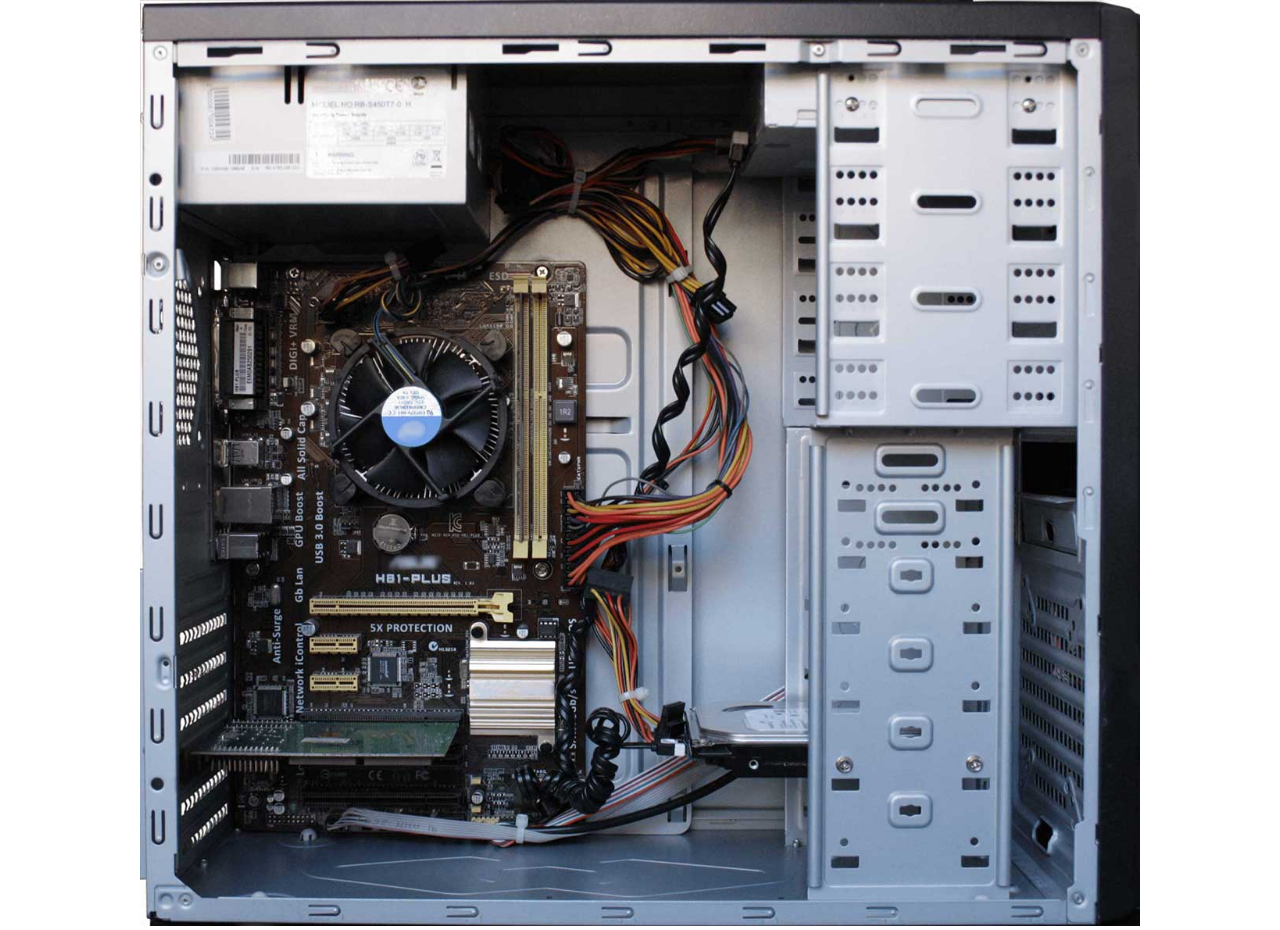
<file: index.html>
<!DOCTYPE html>
<html>
<head>
    <meta charset="UTF-8">
    <link rel="stylesheet" href="css/generic.css">
    <link rel="stylesheet" href="css/media-queries.css">
    <link rel="stylesheet" href="css/mbStyle.css">
    <link href="https://fonts.googleapis.com/css?family=Rubik:300,500&display=swap&subset=cyrillic" rel="stylesheet">
    <title>Проект | устройство ПК</title>
</head>
<body>
    <!-- ==== Big image ==== -->
    <div id="bgImgWrapper" class="hide">
        <svg id="bgImgCloseBtn" viewBox="0 0 70 70">
            <path d="M 6.890625,-0.09765625 0.0078125,6.7734375 28.136719,34.947266 0,63.123047 6.8828125,69.996094 35.009766,41.830078 63.134766,70 70.017578,63.126953 41.880859,34.947266 70.013672,6.7753906 63.130859,-0.09765625 35.009766,28.064453 Z"></path>
        </svg>
        <img id="bigImage" alt="">
        </div> 
    </div>

    <!-- ==== Return button ==== -->
    <svg class="hide" id="returnBtn" viewBox="0 0 70 70">
        <path title="Назад" d="M 46.902344,0.00976563 5.3730469,35.412109 46.949219,69.990234 53.34375,62.300781 20.896484,35.318359 53.390625,7.6191406 "></path>
    </svg>

    <main>
        <div class="screen" id="PC">
            <svg class="map" viewBox="0 0 2405 2226">
                <path class="part" data-name="powerSupply" d="m 838.69905,220.12532 -51.6892,-64.19466 -696.136891,5.83588 3.334788,343.48311 177.577433,84.20339 566.91387,0 z"></path>
                <path class="part" data-name="motherBoard" d="m 1074.3418,656.10798 -4.2417,514.72882 -58.2819,4.4289 4.5069,245.3792 55.9529,-0.9172 0.9172,586.1297 -845.7145,-9.1726 1.83452,-139.4237 h -64.20826 v -29.3523 h -42.194 V 1804.06 l 95.39513,-73.3809 V 1343.595 h -31.18687 v -58.7047 h 27.51783 v -31.1868 h -36.69044 v -71.5464 l 18.34522,-11.0071 h 23.84878 v -53.2012 h -33.02139 v -64.2082 h 31.18687 V 980.3597 H 179.78314 V 740.03735 h 31.18687 v -44.02852 h -16.5107 v -71.54635 l 853.51129,2.06384 c 0,0 22.4728,-4.40123 24.9953,15.1348 2.1143,16.37476 1.3759,14.44686 1.3759,14.44686 z"></path>
                <path class="part" data-name="dataStorage" d="m 1553.9555,1023.9836 h -5.8951 l 0.8843,-18.8644 -4.4214,-1.1791 V 425.33341 l -98.4486,0.7369 -0.5546,-216.6252 35.0911,-58.22414 87.6724,0.0545 655.409,0.67574 7.0235,-9.28916 8.1058,-0.58951 0.2948,13.55879 15.9168,15.03257 -2.2107,10.46385 v 845.18243 h -153.1572 l -3.1264,44.8112 h 4.5853 l -6.0443,1056.5024 -6.2527,0.9379 v 32.931 l -482.7105,2.3969 v 0 l -0.2476,0.013 0.2476,-295.5586 h -176.5353 v -18.7581 h -23.3435 l -1.7409,-6.4973 -14.5162,0.453 v -6.4612 h -30.0131 l -0.6252,-16.0487 -32.9311,0.4169 -9.7959,1.0421 -8.1923,-70.4589 4.4213,-0.5895 -5.0108,-41.2659 2.0632,-1.7686 11.7903,-1.7685 v -5.0109 l 5.8951,-2.0633 h 8.2532 l 11.4955,-5.0108 73.9839,-9.727 h 130.2823 V 1067.018 l 5.8951,-1.179 -3.5371,-41.8554"></path>
            </svg>
            <img class="mainImage" src="libs/img/PC.jpg" alt="PC">
        </div>
        
        <div class="screen hide" id="Motherboard" data-parent="PC">
            <div class="hide" id="cooler">
                <svg class="map" viewBox="0 0 1176 966">
                    <path class="part" data-name="cooler" d="m 717.86563,895.59266 c 0,0 -0.0138,-15.90902 -0.99359,-24.00622 -0.9798,-8.09715 -1.4085,-17.31313 4.4642,-23.17341 l -5.9446,-30.70078 c -0.5889,-10.94133 1.0582,-20.98829 2.8171,-31.48243 l 2.9887,-10.15875 5.7708,3.47829 6.4823,-58.57747 26.8776,57.31264 2.6088,-0.15811 5.5336,-46.24536 23.2412,36.44292 3.6364,1.10673 4.1898,-37.07534 19.9211,25.05945 2.3715,0.079 3.3993,-29.01205 13.834,15.41513 3.2412,0.079 4.664,-31.62077 12.5693,16.12659 3.083,0.71147 3.1621,-24.26893 12.5692,10.3558 3.004,-0.27669 4.2293,-29.17015 13.2807,13.28072 3.3202,-0.19763 2.7668,-19.84203 9.17,7.62851 2.4761,0.16966 4.1248,-32.30426 11.5415,16.12659 3.0831,0.39526 2.3715,-22.76695 11.9369,9.40718 4.2688,-0.15811 1.3438,-18.65625 15.3361,4.82217 1.2648,-14.78271 9.3282,1.02768 2.5296,-20.31634 4.4269,0.55336 4.1107,-25.77092 24.63606,20.72261 c 14.2467,8.79445 55.1645,5.84003 70.7044,-0.85867 8.3564,-3.9301 14.9807,-18.00384 20.6809,-35.00122 5.2199,-13.11524 5.7694,-27.73705 8.0359,-41.80502 l 4.8072,-25.48955 c 2.0064,-12.94915 -3.283,-24.3888 -18.5581,-33.76247 l -0.4472,-5.81341 c 8.1284,-1.70944 8.9733,-11.44302 8.4025,-22.73631 21.0952,1.61769 37.317,-6.3709 45.3771,-33.97715 3.5682,-13.10905 -0.6835,-25.45982 -9.7319,-37.30721 l 9.1673,-65.17723 -20.291,-10.50885 -4.8903,0.22359 c -4.3599,-14.2316 -14.2588,-26.8232 -25.4811,-39.18324 -14.0867,-14.98887 -32.7667,-28.59976 -50.9094,-42.37182 -18.1979,-12.26278 -33.361,-26.25969 -48.696,-40.15837 -8.10456,-9.19837 -16.15956,-18.41092 -25.69946,-27.19921 4.354,-11.49943 8.5038,-23.14043 10.3643,-35.88661 2.6252,-12.670247 -0.1729,-25.340497 -2.6504,-38.010737 l -5.2556,-6.01878 c 10.2865,-13.35943 16.8034,-27.054747 6.0079,-42.292767 -10.3922,-7.44047 -21.0763,-5.43884 -31.7788,-2.84588 l -4.1898,4.30834 c -7.4372,-4.71768 -12.0999,0.2238 -16.759,5.1779 -9.2776,1.84947 -18.5936,3.55159 -26.6405,10.118637 l -5.5336,-3.557337 -34.6248,0.23716 -0.6324,-3.32018 c -5.7823,-5.78545 -13.7751,-9.62046 -22.0555,-13.20168 -5.0242,-4.68714 -11.7179,-6.40041 -21.5021,-2.60871 -3.3657,-2.83304 -6.6277,-6.4833695 -11.1463,-0.23716 l -2.4506,20.63256 -71.3839,-8.77476 -5.3755,2.37156 -21.5812,-4.1107 -2.2134,4.50596 c -5.2035,0.7657 -7.6889,3.04141 -10.2847,5.25579 -3.1159,4.049067 -5.8739,8.075777 -6.6324,11.977517 l -6.087,0.86957 -1.8182,-7.03562 -13.2017,0.23716 -1.42293,-16.679947 -4.9082,-5.98775 h -23.3654 l -5.2824,5.28239 -12.8845,120.264854 -2.6112,4.78916 -24.269,-0.43479 -9.17,-9.2886 -0.2767,-3.28065 12.123,-16.93929 c -1.2333,-6.1461 -2.9404,-12.12209 -12.2417,-15.37199 -16.3528,-2.33524 -42.7301,13.06505 -64.1711,19.73205 -18.4099,-2.47253 -34.4896,1.71284 -49.9729,7.60214 l -5.1847,3.87036 c -3.7449,5.46405 -11.0676,6.48 -9.9078,18.04172 l -225.9831,-2.90328 -2.6087,-8.2214 -20.0001,-0.71146 -16.1662,22.52979 -6.4427,171.9379 c -1.6666,1.92974 -3.5825,1.93663 -5.7708,-0.15811 l 1.9763,-61.73954 0.6579,-13.42525 c -4.1438,-7.22746 -7.928,-7.31263 -13.8595,-2.62228 l -3.2412,6.48225 c -3.8271,0.12057 -3.9543,3.9375 -4.5425,7.05594 l -6.6519,93.1822 9.1673,1.67694 -7.9376,63.72388 -1.7887,72.2204 c -3.6421,3.51553 -7.3975,4.90908 -11.4591,0.55898 l 6.6519,-27.39009 -0.1984,-75.53328 c -5.8813,-9.989 -15.9577,-14.48814 -29.58851,-15.38635 -20.1636,0.025 -40.002596,1.67283 -58.979396,7.6314 -22.848001,11.23808 -32.855801,22.26216 -37.8989,33.2035 l 1.509299,25.21006 c 3.3161,10.09004 10.0313,16.6597 21.688401,18.111 l 10.0058,1.50925 2.4327,0.39355 -1.0277,20.07918 11.5416,15.33607 c -8.2708,4.37024 -16.3553,9.25247 -24.0318,15.25702 -2.0793,9.0182 -2.592601,17.84067 -2.292501,26.56144 l 2.477501,84.86863 c 4.2501,6.47945 11.9149,11.09629 19.3408,15.8435 -1.4861,5.6634 -2.831,11.30915 -1.9763,16.67995 14.9813,16.19066 56.004896,17.29508 70.632906,0.9091 l -0.1976,-11.34395 c 11.1911,-6.96283 21.5932,-14.54553 26.9567,-26.08713 l 0.1142,-34.4035 c 3.571,10.13371 8.5441,16.7622 20.4587,6.037 l 6.037,-12.85657 h 10.3971 l -0.8944,33.65068 8.0493,-0.55898 -0.1118,16.43405 14.1982,-0.44718 v 15.65158 l 18.8935,0.11179 -0.5589,18.55819 18.5581,-2.34773 -1.5651,11.29143 30.185,-5.47802 -0.6708,23.03003 20.0115,-5.70161 0.061,14.97412 27.7472,-8.2214 -0.3162,23.47842 24.7432,-9.48623 -1.2648,20.47444 20.7907,-6.4032 -0.7115,16.28469 27.6682,-12.88546 -0.6325,27.51007 3.3993,-1.02768 31.3045,-19.92108 -2.3715,35.65241 39.605,-32.88559 -3.4465,42.00531 5.1461,0.0108 29.4073,-38.26112 -3.5178,46.48252 3.0435,-0.1581 21.2254,-35.92909 -2.4506,36.99629 2.7668,-0.47431 41.27729,-81.34514 3.07174,-4.70331 c 5.21909,-7.80119 4.34461,-6.9165 5.55556,-0.22612 l 0.31306,4.83898 -3.49795,97.08787 15.7724,-0.45073 7.02334,31.5298 c -1.50484,10.0488 -3.95675,13.31632 -2.84511,22.17631 2.05377,16.36894 -5.77072,37.14656 -1.44994,37.56458 l 5.43281,19.51941 c 2.0496,4.2497 4.00875,8.6332 6.05835,12.7447 31.9931,20.96676 93.95955,25.38527 111.52792,-17.16809 0.99037,-2.39884 3.88453,-7.27145 3.88453,-7.27145 z"></path>
                </svg>
                <img src="libs/img/Motherboard/cooler.png" alt="cooler">
            </div>

            <div>
                <svg class="map" viewBox="0 0 3581 2388">
                    <path class="part" data-name="GPU" d="m 346.12128,128.15118 51.31449,-23.47838 c 6.61113,-1.20416 12.15152,-0.26685 16.82534,2.40361 l 9.89397,6.037 c 9.37833,3.23161 14.94614,-1.97662 22.07977,-5.19852 L 433.09879,94.667028 c -0.46351,-3.852115 2.35892,-5.613175 5.08673,-7.434453 l 58.35765,-24.986468 11.79451,1.565148 14.14223,6.260591 c 2.57578,5.615402 2.95225,10.864252 -0.78257,15.427887 l -26.38393,14.645317 c 0.45907,3.28745 2.81,4.30468 6.42829,3.80107 5.65345,-0.0714 11.21803,0.035 17.27253,-0.83847 l 32.53271,-11.906307 c 3.70791,-2.221551 7.41582,-0.789591 11.12373,0 20.3119,14.009587 22.26192,25.798477 23.58902,50.811407 l -3.68928,11.73861 -0.0559,4.75134 -4.63954,5.47802 -1.11797,4.47185 -3.74517,2.40362 -0.0559,5.08673 -2.18003,1.39746 -3.13029,11.68271 4.91903,18.22279 0.27949,9.22319 1.67695,3.35389 v 7.76984 l 5.19853,5.03084 4.86314,2.45952 c 296.9162,153.81152 594.27855,308.55292 894.52155,460.85982 4.1212,5.25401 7.7114,11.66117 5.941,18.80889 l 49.975,731.28873 -10.6624,10.5698 -52.0009,-21.7855 -36.8928,22.0239 c -12.11,-1.8747 -21.2448,-12.9529 -23.7567,-26.9988 l 1.1739,-10.0058 c -17.6282,26.0923 -37.506,4.2847 -37.9848,-13.349 l 4.0058,-13.6797 8.0633,-5.5336 -426.68411,-272.1893 -25.87815,14.4012 c -12.02143,10.7172 -36.81184,-4.6705 -31.0151,-31.8253 l 32.27003,-16.5546 -20.29485,-11.7173 -16.48428,9.5172 -4.49317,-2.5941 -6.66229,6.6623 -9.45128,-5.4567 -25.18541,14.5408 -137.19302,-88.7393 13.28072,58.3403 -112.96517,65.8502 c -0.64963,-2.5241 -1.18555,-5.1076 -4.18976,-6.4032 -8.12225,-1.302 -15.40742,-3.1155 -19.76297,-6.7194 C 538.53168,830.27571 480.65546,546.59481 409.96319,266.56302 l -4.98117,-4.76055 -0.1118,-4.02467 -2.18002,-1.45335 12.72757,-30.94747 0.19763,-2.68777 4.62454,-4.18975 -0.47431,-6.79846 c -2.86647,-11.54212 -5.27103,-24.42779 -14.54555,-34.78284 l -59.88183,-35.88957 c -2.67259,-3.9332 -5.21345,-6.98334 0.78303,-12.87741 z"></path>
                    <path class="part" data-name="CPU" d="m 2361.3051,624.02241 -51.1444,35.66466 -4.4538,14.86285 -18.5771,13.28071 -15.8207,2.71057 -98.4884,65.74839 -0.1581,2.92492 v 0 l 228.3019,109.24973 c 9.6895,2.39379 18.7394,2.10034 27.5891,-4.74311 l 85.9683,-66.135 c 1.7571,-9.33382 -12.0804,-15.99495 -3.5327,-22.89128 l 17.593,-14.19415 c 10.8962,-8.79113 26.6132,6.94864 41.5582,9.22073 3.0063,0.69376 18.9727,-6.89456 28.9,-12.87174 19.7177,-11.87191 35.4296,-31.23306 -29.6173,-49.72674 l -182.5167,-81.1441 -11.7944,2.06823 -13.8069,-4.02467"></path>
                    <path id="mbCooler" class="part" data-name="cooler" d="m 2444.3138,1076.965 0.2236,-11.9622 104.7532,-80.2697 -6.0677,-31.54439 c -0.5889,-10.94133 1.0582,-20.98829 2.8171,-31.48243 l 2.9887,-10.15875 5.7708,3.47829 6.4823,-58.57747 26.8776,57.31264 2.6088,-0.15811 5.5336,-46.24536 23.2412,36.44292 3.6364,1.10673 4.1898,-37.07534 19.9211,25.05945 2.3715,0.079 3.3993,-29.01205 13.834,15.41513 3.2412,0.079 4.664,-31.62077 12.5693,16.12659 3.083,0.71147 3.1621,-24.26893 12.5692,10.3558 3.004,-0.27669 4.2293,-29.17015 13.2807,13.28072 3.3202,-0.19763 2.7668,-19.84203 9.17,7.62851 2.4761,0.16966 4.1248,-32.30426 11.5415,16.12659 3.0831,0.39526 2.3715,-22.76695 11.9369,9.40718 4.2688,-0.15811 1.3438,-18.65625 15.3361,4.82217 1.2648,-14.78271 9.3282,1.02768 2.5296,-20.31634 4.4269,0.55336 4.1107,-25.77092 33.7552,25.25708 93.3603,-69.7633 -3.0582,-12.43608 4.8072,-25.48955 c 2.0064,-12.94915 -3.283,-24.3888 -18.5581,-33.76247 l -0.4472,-5.81341 c 8.1284,-1.70944 8.9733,-11.44302 8.4025,-22.73631 21.0952,1.61769 37.317,-6.3709 45.3771,-33.97715 3.5682,-13.10905 -0.6835,-25.45982 -9.7319,-37.30721 l 9.1673,-65.17723 -20.291,-10.50885 -4.8903,0.22359 c -4.3599,-14.2316 -14.2588,-26.8232 -25.4811,-39.18324 -14.0867,-14.98887 -32.7667,-28.59976 -50.9094,-42.37182 -18.1979,-12.26278 -33.361,-26.25969 -48.696,-40.15837 -8.1046,-9.19837 -16.1596,-18.41092 -25.6995,-27.19921 4.354,-11.49943 8.5038,-23.14043 10.3643,-35.88661 2.6252,-12.67024 -0.1729,-25.34049 -2.6504,-38.01073 l -5.2556,-6.01878 c 10.2865,-13.35943 16.8034,-27.05475 6.0079,-42.29277 -10.3922,-7.44046 -21.0763,-5.43883 -31.7788,-2.84587 l -4.1898,4.30833 c -7.4372,-4.71767 -12.0999,0.2238 -16.759,5.1779 -9.2776,1.84947 -18.5936,3.55159 -26.6405,10.11864 l -5.5336,-3.55734 -34.6248,0.23716 -0.6324,-3.32018 c -5.7823,-5.78545 -13.7751,-9.62046 -22.0555,-13.20167 -5.0242,-4.68714 -11.7179,-6.40041 -21.5021,-2.60871 -3.3657,-2.83304 -6.6277,-6.48337 -11.1463,-0.23716 l -2.4506,20.63255 -71.3839,-8.77476 -5.3755,2.37156 -21.5812,-4.1107 -2.2134,4.50596 c -5.2035,0.7657 -7.6889,3.04141 -10.2847,5.25579 -3.1159,4.04907 -5.8739,8.07578 -6.6324,11.97752 l -6.087,0.86957 -1.8182,-7.03562 -13.2017,0.23716 -1.4229,-16.67995 -4.9082,-5.98774 h -23.3654 l -5.2824,5.28238 -12.8845,120.26485 -2.6112,4.78916 -24.269,-0.43479 -9.17,-9.2886 -0.2767,-3.28065 12.123,-16.93929 c -1.2333,-6.1461 -2.9404,-12.12209 -12.2417,-15.37199 -16.3528,-2.33524 -42.7301,13.06505 -64.1711,19.73205 -18.4099,-2.47253 -34.4896,1.71284 -49.9729,7.60214 l -5.1847,3.87036 c -3.7449,5.46405 -11.0676,6.48 -9.9078,18.04172 l -225.9831,-2.90328 -2.6087,-8.2214 -20.0001,-0.71146 -16.1662,22.52979 -6.4427,171.9379 c -1.6666,1.92974 -3.5825,1.93663 -5.7708,-0.15811 l 1.9763,-61.73954 0.6579,-13.42525 c -4.1438,-7.22746 -7.928,-7.31263 -13.8595,-2.62228 l -3.2412,6.48225 c -3.8271,0.12057 -3.9543,3.9375 -4.5425,7.05594 l -6.6519,93.1822 9.1673,1.67694 -7.9376,63.72388 -1.7887,72.2204 c -3.6421,3.51553 -7.3975,4.90908 -11.4591,0.55898 l 6.6519,-27.39009 -0.1984,-75.53328 c -5.8813,-9.989 -15.9577,-14.48814 -29.5885,-15.38635 -20.1636,0.025 -40.0026,1.67283 -58.9794,7.6314 -22.848,11.23808 -32.8558,22.26216 -37.8989,33.2035 l 1.5093,25.21006 c 3.3161,10.09004 10.0313,16.6597 21.6884,18.111 l 10.0058,1.50925 2.4327,0.39355 -1.0277,20.07918 11.5416,15.33607 c -8.2708,4.37024 -16.3553,9.25247 -24.0318,15.25702 -2.0793,9.0182 -2.5926,17.84067 -2.2925,26.56144 l 2.4775,84.86863 c 4.2501,6.47945 11.9149,11.09629 19.3408,15.8435 -1.4861,5.6634 -2.831,11.30915 -1.9763,16.67995 14.9813,16.19066 56.0049,17.29508 70.6329,0.9091 l -0.1976,-11.34395 c 11.1911,-6.96283 21.5932,-14.54553 26.9567,-26.08713 l 0.1142,-34.4035 c 3.571,10.13371 8.5441,16.7622 20.4587,6.037 l 6.037,-12.85657 h 10.3971 l -0.8944,33.65068 8.0493,-0.55898 -0.1118,16.43405 14.1982,-0.44718 v 15.65158 l 18.8935,0.11179 -0.5589,18.55819 18.5581,-2.34773 -1.5651,11.29143 30.185,-5.47802 -0.6708,23.03003 20.0115,-5.70161 0.061,14.97412 27.7472,-8.2214 -0.3162,23.47842 24.7432,-9.48623 -1.2648,20.47444 20.7907,-6.4032 -0.7115,16.28469 27.6682,-12.88546 -0.6325,27.51007 3.3993,-1.02768 31.3045,-19.92108 -2.3715,35.65241 39.605,-32.88559 -3.4465,42.00531 5.1461,0.0108 29.4073,-38.26112 -3.5178,46.48252 3.0435,-0.1581 21.2254,-35.92909 -2.4506,36.99629 2.7668,-0.47431 40.5537,-80.712 h 7.3123 l -1.1463,96.36428 15.7724,-0.45073 6.6519,30.46449 -6.1396,60.26351 7.6488,20.0621 -1.0062,14.1981 z"></path>
                    <path class="part" data-name="RAM" d="m 2443.6525,1065.6197 687.4259,-531.0343 6.8195,3.52158 v 8.83191 c 0,0 -2.1241,6.70777 -2.2359,7.26675 -0.1118,0.55899 0.6708,2.01234 0.6708,2.01234 h 2.5713 l -3.4657,16.09866 3.8011,4.36006 c -6.007,1.1473 -7.9833,7.90998 -11.2383,13.08694 l -7.2081,39.5691 c 0.024,12.42987 -3.1446,23.20683 -13.8296,31.31761 l -237.3002,194.77034 c -3.4524,-11.91843 -6.3037,-0.70264 -7.3519,5.69173 l -330.4611,260.68288 -33.5389,-17.2166 -20.0115,16.0987 2.7949,-24.707 -37.5635,-20.1233 z"></path>
                </svg>

                <img id="mbNoCooler" class="mainImage" src="libs/img/Motherboard/motherBoardNoCooler.jpg" alt="MotherboardNoCooler">
                <img id="mbWithCooler" class="mainImage" src="libs/img/Motherboard/motherBoardWithCooler.jpg" alt="MotherboardWithCooler">
            </div>
        </div>

        <div class="screen hide" id="Data-storage" data-parent="PC">
            <svg class="map" viewBox="0 0 2743 827">
                <path class="part" data-name="drive" d="M 0,827 V 0 h 1275.5772 l 1.9225,827.22617 z"></path>
                <path class="part" data-name="HDD" d="m 1465.5003,826.77383 v -827 H 2741.0775 L 2743,827 Z"></path>
            </svg>
        
            <img class="mainImage" src="libs/img/DataStorage/dataStorage.jpg" alt="">
        </div>
    </main>

    <!-- ==== Info window ==== -->
    <div class="hide" id="infoWindow">
        <canvas id="pointer" width="520" height="50"></canvas>

        <div id="infoWindowData">
            <div class="infSection" id="infTop">
                <span id="title"></span>
                <svg id="infCloseBtn" viewBox="0 0 70 70">
                    <path d="M 10.074219,-0.02734375 0.00976563,10.027344 24.943359,34.982422 0.00195313,59.941406 10.066406,69.998047 35,45.046875 59.933594,70.001953 69.998047,59.945312 45.056641,34.982422 69.994141,10.027344 59.929688,-0.02734375 35,24.919922 Z"></path>
                </svg>
            </div>
    
            <div class="infSection" id="infMid">
                <img id="smallImage" class="hide" title="Увеличить"></img>
                <div>
                    <div id="descr"></div>
                    <a id="url" href="" title="Wikipedia">Подробнее...</a>
                </div>
            </div>
    
            <div class="infSection" id="infBtm">
                <div class="infButton hide" id="detailBtn" href="">Рассмотреть</div>
                <div class="infButton hide" id="interactBtn">Действие</div>
            </div>
        </div>
    </div>
    <script src="js/main.js"></script>
</body>
</html>
</file>
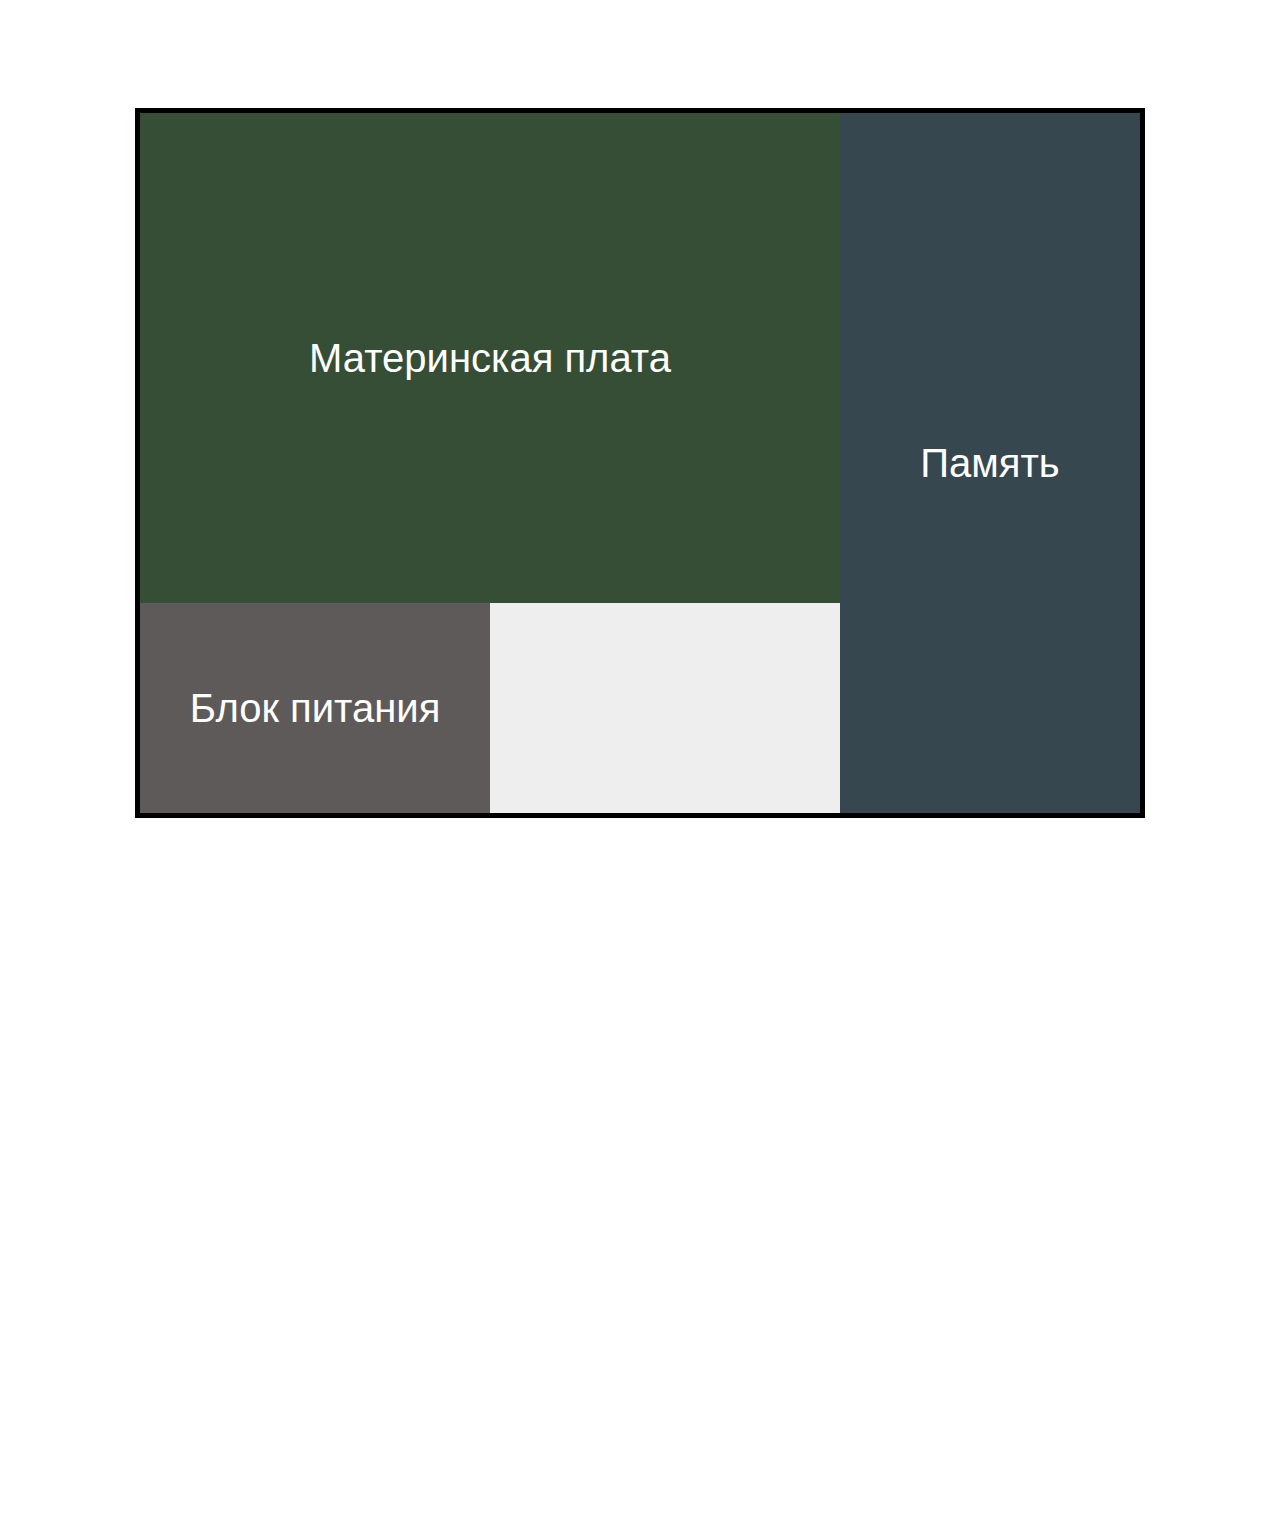
<file: new_index.html>
<!DOCTYPE html>
<html lang="en">
<head>
    <meta charset="UTF-8">
    <meta name="viewport" content="width=device-width, initial-scale=1.0">
    <meta http-equiv="X-UA-Compatible" content="ie=edge">
    <link rel="stylesheet" href="css/new_style.css">
    <title>Проект | new markup</title>
</head>
<body>
    <!-- add header -->

    <main>
        <!-- ==== Return buttom ==== -->
        <div class="rb-wrapper">
            <svg id="returnBtn" class="hide" aria-hidden="true" focusable="false" data-prefix="fas" data-icon="chevron-left" class="svg-inline--fa fa-chevron-left fa-w-10" role="img" xmlns="http://www.w3.org/2000/svg" viewBox="0 0 320 512"><path fill="currentColor" d="M34.52 239.03L228.87 44.69c9.37-9.37 24.57-9.37 33.94 0l22.67 22.67c9.36 9.36 9.37 24.52.04 33.9L131.49 256l154.02 154.75c9.34 9.38 9.32 24.54-.04 33.9l-22.67 22.67c-9.37 9.37-24.57 9.37-33.94 0L34.52 272.97c-9.37-9.37-9.37-24.57 0-33.94z"></path></svg>
            <span class="rb-title">Назад</span>
        </div>

        <!-- ==== Screens ==== -->
        <div id="PC" class="screen">
            <div class="left-side">
                <div class="device" data-name="motherBoard">Материнская плата</div>

                <div class="device" data-name="powerSupply">Блок питания</div>
            </div>

            <div class="right-side">
                <div class="device" data-name="dataStorage">Память</div>
            </div>
        </div>

        <div id="motherBoard-detailed" class="screen hide">
            <div class="top-side">
                <div class="CPU-wrapper">
                    <div class="device" data-name="CPU">Процессор</div>
                    <div class="device" data-name="cooler">Кулер</div>
                </div>

                <div class="device" data-name="RAM">
                    <span>Оперативная память</span>
                </div>
            </div>

            <div class="bottom-side">
                <div class="device" data-name="GPU">Видеокарта</div>
            </div>
        </div>

        <div id="dataStorage-detailed" class="screen hide">
            <div class="note">Пока не знаю как сделать</div>
            <div class="ds-wrapper">
                <div id="hardDrive" class="device" data-name="HDD">Жёсткий диск</div>
                <div id="drive" class="device" data-name="drive">Дисковод</div> <!--Назвал не disc/drive storage что бы не путать с dataStorage-->
                <div id="SSD" class="device" data-name="SSD">ССД диск</div>
            </div>
        </div>        
    </main>

    <!-- ==== Info window ==== -->
    <div class="iw-outerWrapper">
        <div id="infoWindow" class="hide">
            <canvas id="bubblePointer" width="500" height="50"></canvas>

            <div id="iw-innerWrapper">
                <div class="top-section">
                    <span id="title"></span>
                    <svg id="windowCloseBtn" aria-hidden="true" focusable="false" data-prefix="fas" data-icon="times" class="svg-inline--fa fa-times fa-w-11" role="img" xmlns="http://www.w3.org/2000/svg" viewBox="0 0 352 512"><path fill="currentColor" d="M242.72 256l100.07-100.07c12.28-12.28 12.28-32.19 0-44.48l-22.24-22.24c-12.28-12.28-32.19-12.28-44.48 0L176 189.28 75.93 89.21c-12.28-12.28-32.19-12.28-44.48 0L9.21 111.45c-12.28 12.28-12.28 32.19 0 44.48L109.28 256 9.21 356.07c-12.28 12.28-12.28 32.19 0 44.48l22.24 22.24c12.28 12.28 32.2 12.28 44.48 0L176 322.72l100.07 100.07c12.28 12.28 32.2 12.28 44.48 0l22.24-22.24c12.28-12.28 12.28-32.19 0-44.48L242.72 256z"></path></svg>
                </div>

                <div class="mid-section">
                    <span id="descr"></span>
                    <a href="" id="url" title="Wikipedia">Подробнее...</a>
                </div>

                <div class="bottom-section">
                    <div id="detailBtn" class="btn hide">Увеличить</div>
                    <div id="removeBtn" class="btn hide">Убрать</div>
                </div>
            </div>
        </div>
    </div>
    
    <!-- add footer -->

    <script src="js/new_main.js"></script>
</body>
</html>
</file>
<file: css/generic.css>
* {
    font-family: 'Rubik', sans-serif;
    font-weight: lighter;
}

.hide {
    display: none !important;
}

.noScrollBar {
    overflow: hidden;
}

body {
    height: 100vh;
    margin: 0;
    display: flex;
}

main {
    width: 1000px;
    margin: auto;
}

.screen {
    position: relative;
}

.map {
    position: absolute;
    z-index: 1;
}

.mainImage {
    width: 100%;
}

.part {
    fill: rgba(255, 255, 255, 0);
    transition: fill 0.2s;
    cursor: pointer;
}

.part:hover {
    fill: rgba(255, 255, 255, 0.267);
}

/* ==== Return button ==== */
#returnBtn {
    width: 3%;
    position: fixed;
    top: 1%;
    left: 1%;
    fill: #818181;
    cursor: pointer;
    transition: fill 0.1s;
    z-index: 2;
}

#returnBtn:hover {
    fill: #585858;
}

/* ==== Big image ==== */
#bgImgWrapper {
    width: 100%;
    height: 100vh;
    position: fixed;
    display: flex;
    justify-content: center;
    background-color: rgba(0, 0, 0, 0.788);
    z-index: 3;
}

#bgImgCloseBtn {
    position: absolute;
    width: 3%;
    top: 1%;
    right: 0.5%;
    fill: #999999;
    cursor: pointer;
    transition: fill 0.1s;
}

#bgImgCloseBtn:hover {
    fill: #cfcece; 
}

#bigImage {
    width: 70%;
    align-self: center;
    border-radius: 5px;
}

/* ==== Info Window ==== */
#infoWindow {
    height: auto;
    display: flex;
    flex-direction: column;
    position: absolute;
    transform: translate(0px, -3px);
    z-index: 2;
}

#pointer {
    position: relative;
    top: 3px;
}

.pointerAtBottom {
    flex-direction: column-reverse !important;
    transform: translate(0px, 4px) !important;
}

.pointerAtBottom #pointer{
    top: -3px !important;
}

#infoWindowData {
    width: 500px;
    display: flex;
    flex-direction: column;
    height: auto;
    background-color: #fff;
    border: 3px solid #000;
    border-radius: 10px;
    padding: 10px;
}

.infSection {
    display: flex;
    height: auto;
}

#infTop {
    justify-content: space-between;
    font-size: 30px;
    font-weight: normal;
}

#title {
    border-bottom: 2px solid #000;
}

#infCloseBtn {
    width: 20px;
    height: 20px;
    fill: #8b8b8b;
    cursor: pointer;
    transition: fill 0.1s;
}

#infCloseBtn:hover {
    fill: #646464;
}

#infMid {
    align-items: center;
    padding: 10px 0;
}

#smallImage {
    width: 110px;
    height: 110px;
    min-width: 22%;
    margin-right: 10px;
    border: 2px solid #000;
    border-radius: 5px;
    transition: 0.2s all;
    cursor: pointer;
    user-select: none;
    object-fit: cover;
}

#smallImage:hover {
    transform: scale(1.05, 1.05);
}

#descr {
    font-size: 20px;
}

.infButton {
    width: 150px;
    height: 30px;
    display: flex;
    align-items: center;
    justify-content: center;
    border: 2px solid #006eff;
    border-radius: 5px;
    font-size: 20px;
    font-weight: normal;
    cursor: pointer;
    margin-right: 10px;
    transition: 0.2s all;
}

.infButton:hover {
    color: #fff !important;
    background-color: #006eff;
}
</file>
<file: css/media-queries.css>
@media screen and (min-width: 1100px) {
    #pointer {
        height: 50px;
    } 
}

@media screen and (max-width: 1100px) {
    #pointer {
        width: 420px;
    }

    .pointerAtBottom #pointer{
        top: -2px !important
    }

    #infoWindowData {
        width: 400px;
        border: 2px solid #000;
    }

    #title {
        font-size: 25px;
    }

    #smallImage {
        width: 80px;
        height: 80px;
    }

    #descr {
        font-size: 15px;
    }

    #url {
        font-size: 15px;
    }

    .infButton {
        width: 120px;
        height: 20px;
        font-size: 15px;
    }
}

@media screen and (max-width: 800px) {
    #pointer {
        width: 270px;
        height: 30px;
        top: 2px;
    }

    .pointerAtBottom #pointer{
        top: -2px !important
    }

    #infoWindowData {
        width: 250px;
    }

    #title {
        font-size: 15px;
    }

    #infCloseBtn {
        width: 15px;
        height: 15px;
    }

    #smallImage {
        width: 60px;
        height: 60px;
        border: 1px solid #000;
    }

    #descr {
        font-size: 10px;
    }

    #url {
        font-size: 10px;
    }

    .infButton {
        width: 95px;
        height: 15px;
        font-size: 10px;
        border: 1px solid #006eff;
    }
}

@media screen and (max-width: 500px) {
    #pointer {
        width: 178px;
        height: 20px;
        top: 1px;
    }

    .pointerAtBottom #pointer{
        top: -1px !important
    }

    #infoWindowData {
        width: 170px;
        border: 1px solid #000;
        border-radius: 5px;
        padding: 3px;
    }

    #title {
        font-size: 10px;
        border-bottom: 1px solid #000;
    }

    #infCloseBtn {
        width: 6px;
        height: 6px;
    }

    #infMid {
        padding: 3px 0;
    }

    #smallImage {
        width: 40px;
        height: 40px;
        border: 1px solid #000;
    }

    #descr {
        font-size: 8px;
    }

    #url {
        font-size: 8px;
    }

    .infButton {
        width: 50px;
        height: 10px;
        font-size: 7px;
        border: 1px solid #006eff;
        border-radius: 3px;
    }
}
</file>
<file: css/mbStyle.css>
#cooler {
    width: 33%;
    position: absolute;
    left: 51%;
    top: 5.5%;
    transition: top 0.5s;
    z-index: 2;
}

#cooler img{
    width: 100%;
}

.coolerRemoved {
    top: -25% !important;
}

#mbWithCooler {
    position: absolute;
    top: 0;
    left: 0;
}
</file>
<file: css/new_style.css>
* {
    font-family: 'Segoe UI', Tahoma, Geneva, Verdana, sans-serif;
}

.hide {
    display: none !important;
}

.show {
    display: block;
}

main {
    height: 90vh;
    display: flex;
    flex-direction: column;
    justify-content: space-between;
}

.rb-wrapper {
    width: 150px;
    display: flex;
    padding-top: 10px;
}

#returnBtn {
    width: 40px;
    height: 40px; 
    text-align: center;
    margin-right: 10px;
    color: #6e6e6e;
    font-size: 30px;
    cursor: pointer;
}

.rb-title { 
    font-size: 25px;
    transition: 0.25s all;
    transition: 0s display;
    opacity: 0;
    display: flex;
    align-items: center;
    cursor: default;
}

#returnBtn:hover {
    color: #000;
}

#returnBtn:hover ~ .rb-title {
    opacity: 1;
}

/* ---- Screens ---- */
.screen {
    width: 1000px;
    height: 700px;
    margin: 0 auto;
}

/* PC sideview */
#PC {
   border: 5px solid #000;
   display: flex;
   background-color: #eee;
}

.left-side {
    width: 70%;
    height: 100%;
}

.right-side {
    width: 30%;
    height: 100%;
}

/* Motherboard */
#motherBoard-detailed {
    border: 5px solid #000;
    display: flex;
    flex-direction: column;
    background-color: #364d36;
}

.top-side {
    width: 80%;
    height: 60%;
    align-self: flex-end;
    display: flex;
    justify-content: space-around;
}

.bottom-side {
    width: 60%;
    height: 40%;
    align-self: center;
    display: flex;
}

/* ---- Devices ---- */
.device {
    color: #fff;
    font-size: 40px;
    transition: 0.2s opacity;
    display: flex;
    align-items: center;
    justify-content: center;
}

.device:hover {
    opacity: 0.95;
}

/* Is it good idea to select blocks like that ? */
.device[data-name="motherBoard"] {
    width: 100%;
    height: 70%;
    background-color: #364d36;
}

.device[data-name="powerSupply"] {
    width: 50%;
    height: 30%;
    background-color: #5e5a5a;
}

.device[data-name="dataStorage"] {
    width: 100%;
    height: 100%;
    background-color: #37474F;
}

/* ================================== */

.CPU-wrapper {
    width: 20%;
    height: 30%;
    align-self: flex-end;
}

.device[data-name="CPU"] {
    width: 100%;
    height: 100%;
    background-color: #292929;
    font-size: 25px;
}

.device[data-name="cooler"] {
    width: 100%;
    height: 100%;
    transform: translateY(-100%);
    background-color: #9c9898;
    font-size: 25px;
    transition: 0.2s all;
}

.remove {
    transform: translateY(-210%) !important;

    -webkit-box-shadow: 19px 30px 57px -25px rgba(0,0,0,0.57);
    -moz-box-shadow: 19px 30px 57px -25px rgba(0,0,0,0.57);
    box-shadow: 19px 30px 57px -25px rgba(0,0,0,0.57);
}

.device[data-name="RAM"] {
    width: 20%;
    height: 75%;
    align-self: center;
    background-color: #181717;
    font-size: 25px;
}

.device[data-name="RAM"] span {
    transform: rotate(-90deg);
}

.device[data-name="GPU"] {
    width: 70%;
    height: 15%;
    background-color: #686666;
    font-size: 25px;
    align-self: center;
}

/* ================================== */
.note {
    font-size: 40px;
    width: 100%;
    text-align: center;
}

.ds-wrapper {
    width: 100%;
    height: 90%;
    display: flex;
    justify-content: space-around;
    align-items: center;
}

.ds-wrapper .device {
    width: 30%;
    height: 70%;
    background-color: #686666;
}

/* ---- Info window ---- */
.iw-outerWrapper {
    width: 1000px;
    height: 700px;
    margin: 0 auto;
    transform: translateY(-100.7%);
    pointer-events: none;
}

#infoWindow {
    width: 500px;
    height: auto;
    position: relative;
    display: flex;
    flex-direction: column;
    pointer-events: all;
}

.pointerAtBottom {
    flex-direction: column-reverse !important;
}

.pointerReversed {
    -moz-transform: scaleX(-1);
    -o-transform: scaleX(-1);
    -webkit-transform: scaleX(-1);
    transform: scaleX(-1);
}

#bubblePointer-top {
    display: block;
}

#iw-innerWrapper {
    padding: 0px 7px 7px 7px;
    border-left: 3px solid #000;
    border-right: 3px solid #000;
    background-color: #fff;
}

.topBorder {
    border-top: 3px solid #000;
}

.bottomBorder {
    border-bottom: 3px solid #000;
}

.top-section {
    display: flex;
}

#title {
    display: block;
    width: 70%;
    font-size: 30px;
    border-bottom: 2px solid #000;
}

#windowCloseBtn {
    width: 20px;
    height: 20px;
    position: relative;
    top: 10px;
    left: 25%;
    color: #8b8b8b;
    cursor: pointer;
}

#windowCloseBtn:hover {
    color: #000;
}

.mid-section {
    font-size: 17px;
}

#descr {
    display: block;
    margin-top: 10px;
}

#url {
    display: block;
    margin-bottom: 15px;
}

.btn {
    width: 150px;
    height: 30px;
    display: flex;
    align-items: center;
    justify-content: center;
    border: 2px solid rgb(0, 110, 255);
    border-radius: 5px;
    font-size: 15px;
    font-weight: bold;
    cursor: pointer;
}

.btn:hover {
    background-color: rgb(0, 110, 255);
    color: white;
}

.btn:active {
    background-color: rgb(1, 94, 216);  
}
</file>
